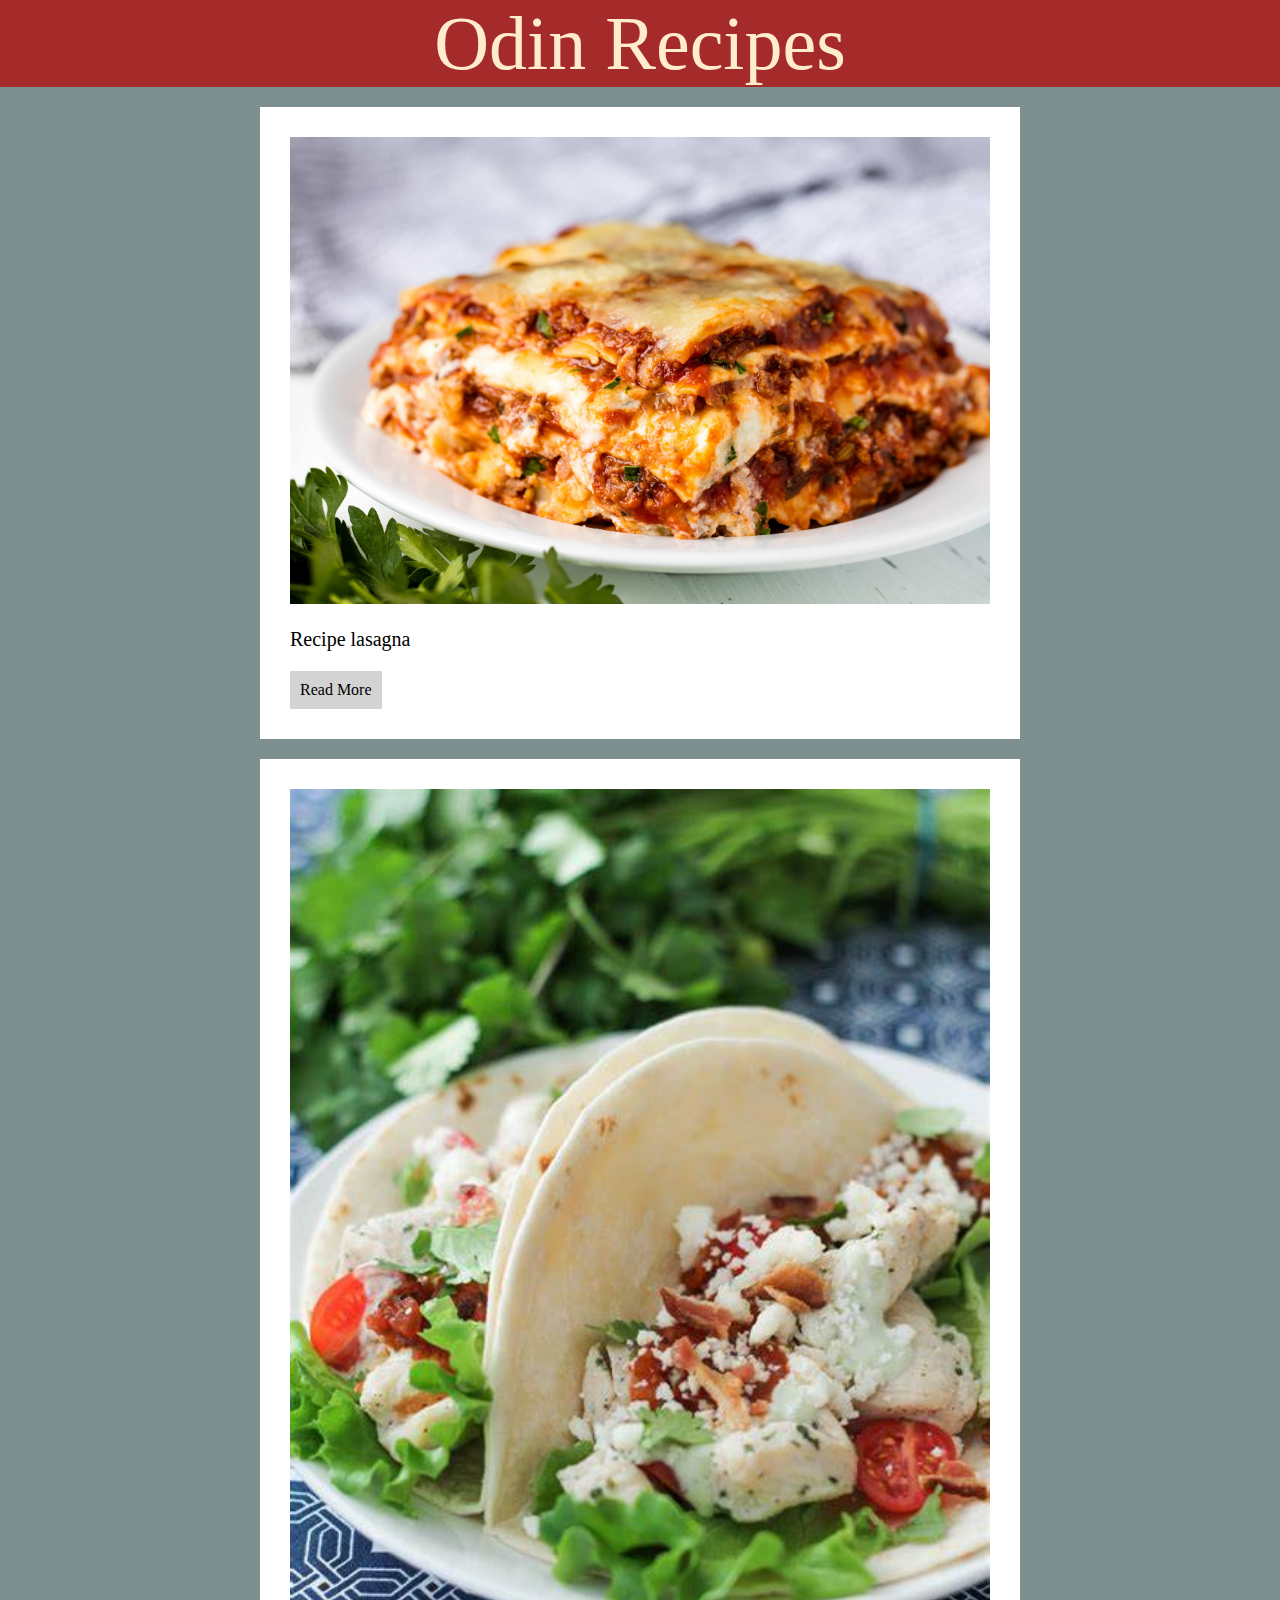
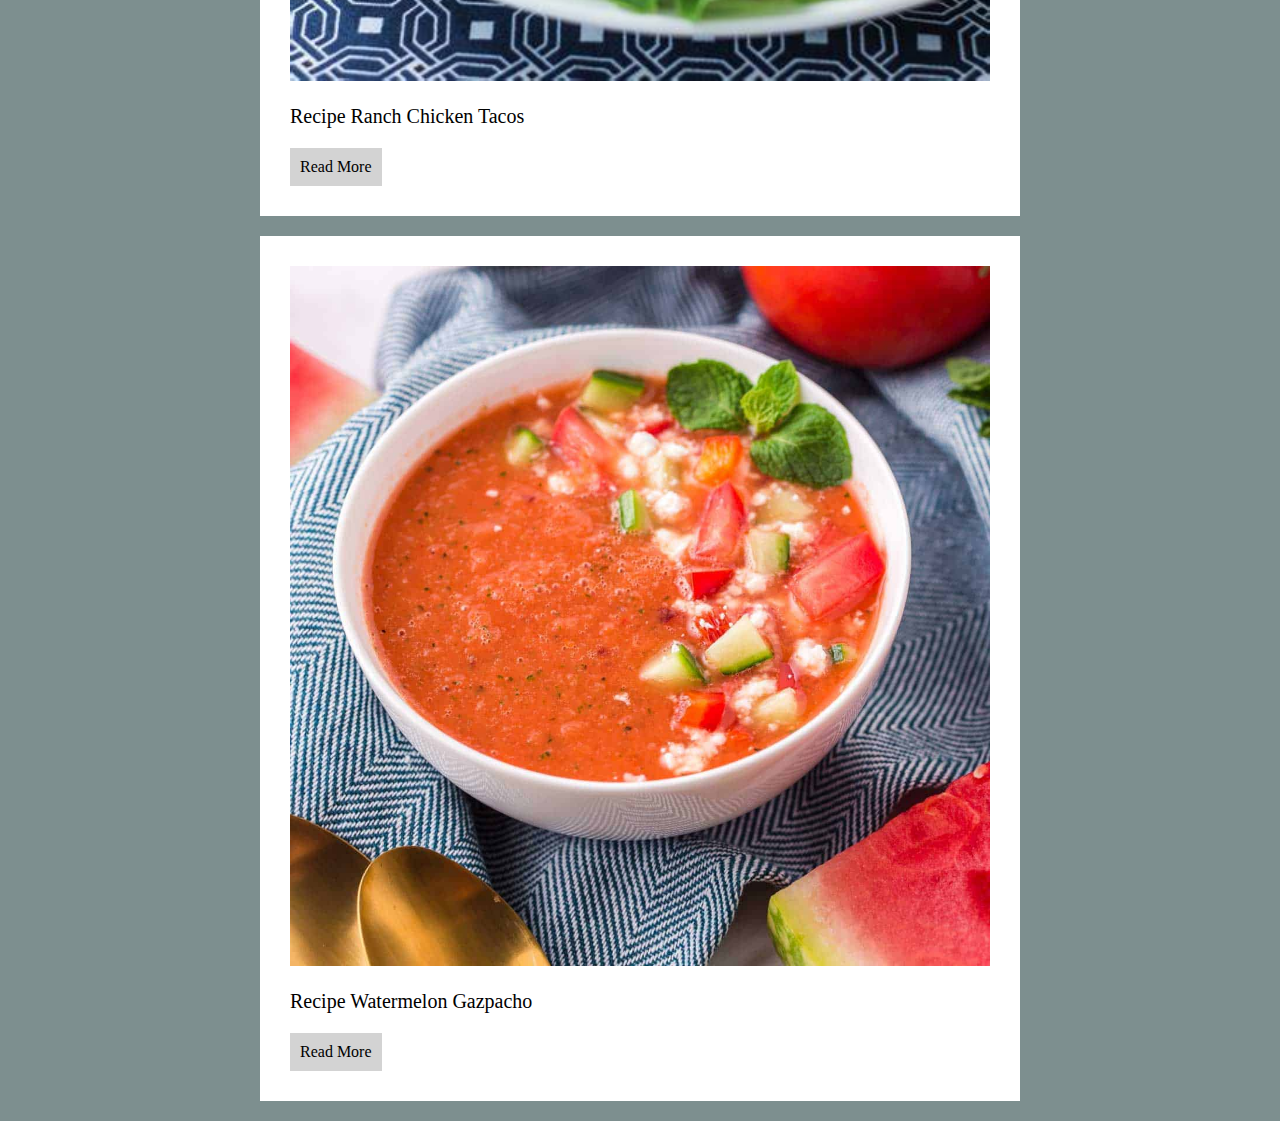
<file: index.html>
<!DOCTYPE html>
<html lang="en">
  <head>
    <meta scheme "UTF-8">
    <title>Odin Recipes</title>

    <link rel="stylesheet" href="/styles.css"
  </head>
  <body>
    <header>Odin Recipes</header>
    <div class="Main-Conten">
      <div class="Box">
        <img class="Image" src="/image/R.jpg" alt="lasagna" />
        <p>Recipe lasagna</p>
        <a class="Button" href="/recipes/lasagna.html">Read More</a>
      </div>
      <div class="Box">
        <img class="Image" src="/image/OIP.jpg" alt="Ranch Chicken Tacos" />
        <p>Recipe Ranch Chicken Tacos</p>
        <a class="Button" href="/recipes/ranch chiken tacos.html">Read More</a>
      </div>
      <div class="Box">
        <img
          class="Image"
          src="/image/Watermelon-Gazpacho-SQ-1.jpg"
          alt="Ranch Chicken Tacos"
        />
        <p>Recipe Watermelon Gazpacho</p>
        <a class="Button" href="/recipes/Watermelon Gazpacho.html">Read More</a>
      </div>
    </div>
  </body>
</html>
</file>
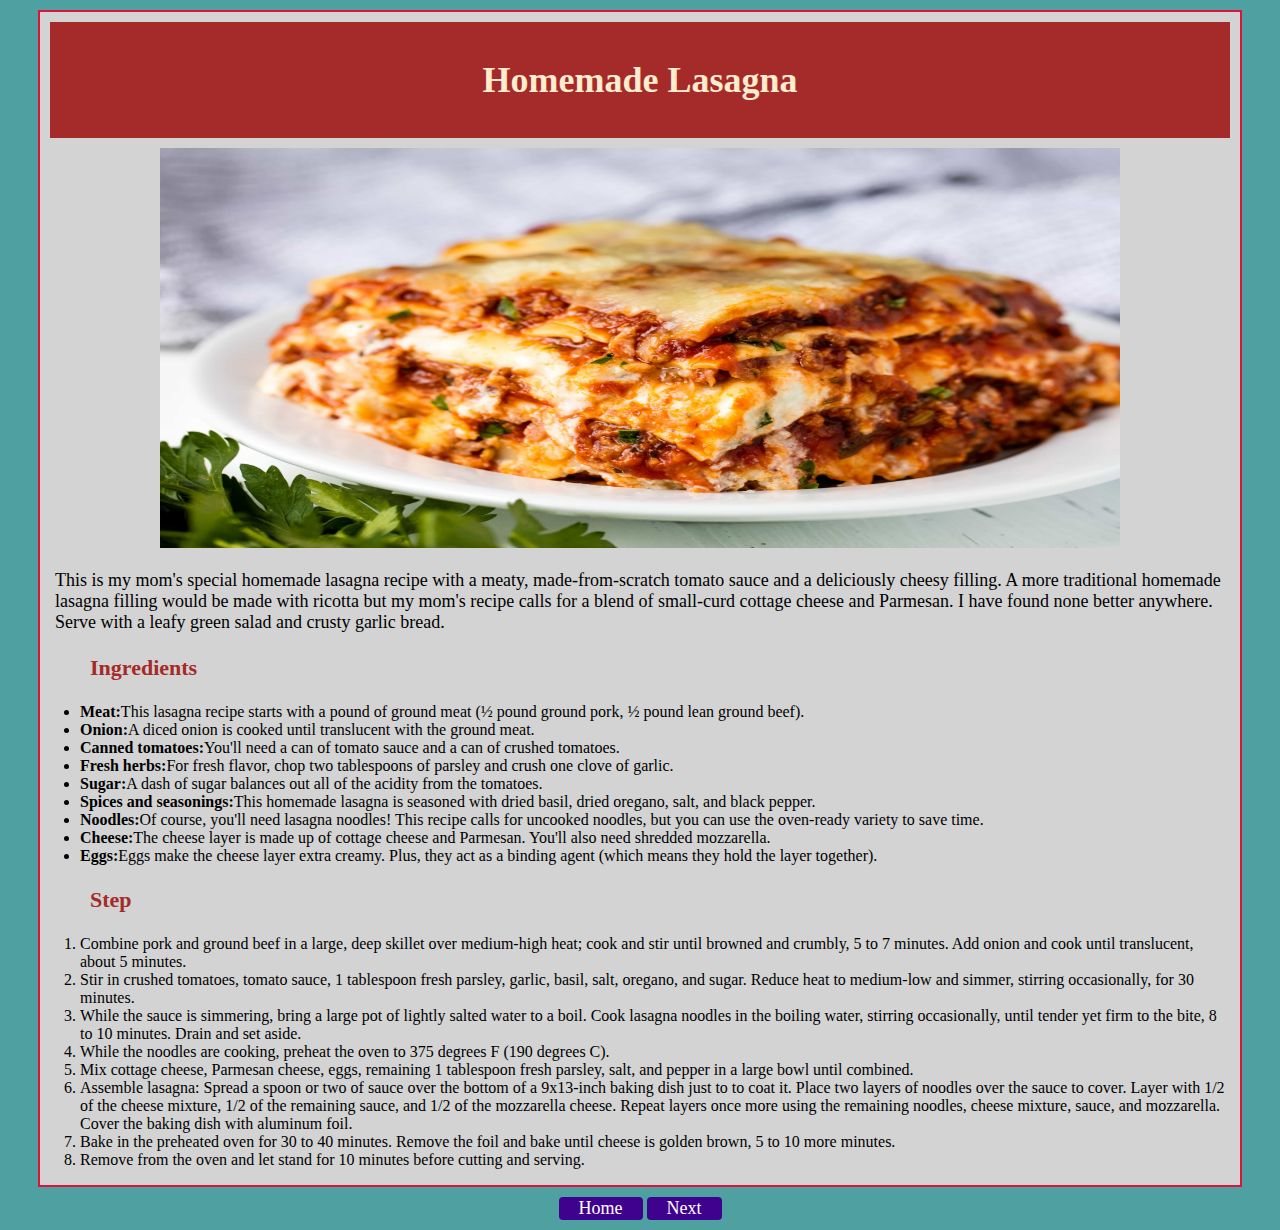
<file: recipes/lasagna.html>
<!DOCTYPE html>
<html lang="en">
  <head>
    <meta scheme="UTF-8" />
    <title>Homemade Lasagna</title>
    <link rel="stylesheet" href="/styles lasagna.css"
  </head>
  <body>
    <div class="Main-Conten">
      <header>
        <p>Homemade Lasagna</p>
      </header>
      <center>
        <img class="Image" src="/image/R.jpg" alt="Lasagna on dish" />
      </center>
      <p class="Text">
        This is my mom's special homemade lasagna recipe with a meaty,
        made-from-scratch tomato sauce and a deliciously cheesy filling. A more
        traditional homemade lasagna filling would be made with ricotta but my
        mom's recipe calls for a blend of small-curd cottage cheese and
        Parmesan. I have found none better anywhere. Serve with a leafy green
        salad and crusty garlic bread.
      </p>

      <p class="Detail">Ingredients</p>
      <ul class="list">
        <li>
          <strong>Meat:</strong>This lasagna recipe starts with a pound of
          ground meat (½ pound ground pork, ½ pound lean ground beef).
        </li>
        <li>
          <strong>Onion:</strong>A diced onion is cooked until translucent with
          the ground meat.
        </li>
        <li>
          <strong>Canned tomatoes:</strong>You'll need a can of tomato sauce and
          a can of crushed tomatoes.
        </li>
        <li>
          <strong>Fresh herbs:</strong>For fresh flavor, chop two tablespoons of
          parsley and crush one clove of garlic.
        </li>
        <li>
          <strong>Sugar:</strong>A dash of sugar balances out all of the acidity
          from the tomatoes.
        </li>
        <li>
          <strong>Spices and seasonings:</strong>This homemade lasagna is
          seasoned with dried basil, dried oregano, salt, and black pepper.
        </li>
        <li>
          <strong>Noodles:</strong>Of course, you'll need lasagna noodles! This
          recipe calls for uncooked noodles, but you can use the oven-ready
          variety to save time.
        </li>
        <li>
          <strong>Cheese:</strong>The cheese layer is made up of cottage cheese
          and Parmesan. You'll also need shredded mozzarella.
        </li>
        <li>
          <strong>Eggs:</strong>Eggs make the cheese layer extra creamy. Plus,
          they act as a binding agent (which means they hold the layer
          together).
        </li>
      </ul>
      <p class="Detail">Step</p>
      <ol class="list">
        <li>
          Combine pork and ground beef in a large, deep skillet over medium-high
          heat; cook and stir until browned and crumbly, 5 to 7 minutes. Add
          onion and cook until translucent, about 5 minutes.
        </li>
        <li>
          Stir in crushed tomatoes, tomato sauce, 1 tablespoon fresh parsley,
          garlic, basil, salt, oregano, and sugar. Reduce heat to medium-low and
          simmer, stirring occasionally, for 30 minutes.
        </li>
        <li>
          While the sauce is simmering, bring a large pot of lightly salted
          water to a boil. Cook lasagna noodles in the boiling water, stirring
          occasionally, until tender yet firm to the bite, 8 to 10 minutes.
          Drain and set aside.
        </li>
        <li>
          While the noodles are cooking, preheat the oven to 375 degrees F (190
          degrees C).
        </li>
        <li>
          Mix cottage cheese, Parmesan cheese, eggs, remaining 1 tablespoon
          fresh parsley, salt, and pepper in a large bowl until combined.
        </li>
        <li>
          Assemble lasagna: Spread a spoon or two of sauce over the bottom of a
          9x13-inch baking dish just to to coat it. Place two layers of noodles
          over the sauce to cover. Layer with 1/2 of the cheese mixture, 1/2 of
          the remaining sauce, and 1/2 of the mozzarella cheese. Repeat layers
          once more using the remaining noodles, cheese mixture, sauce, and
          mozzarella. Cover the baking dish with aluminum foil.
        </li>
        <li>
          Bake in the preheated oven for 30 to 40 minutes. Remove the foil and
          bake until cheese is golden brown, 5 to 10 more minutes.
        </li>
        <li>
          Remove from the oven and let stand for 10 minutes before cutting and
          serving.
        </li>
      </ol>
    </div>
    <footer>
      <center>
        <a href="/index.html" class="Button">Home</a>
        <a href="/recipes/ranch chiken tacos.html" class="Button">Next</a>
      </center>
    </footer>
  </body>
</html>
</file>
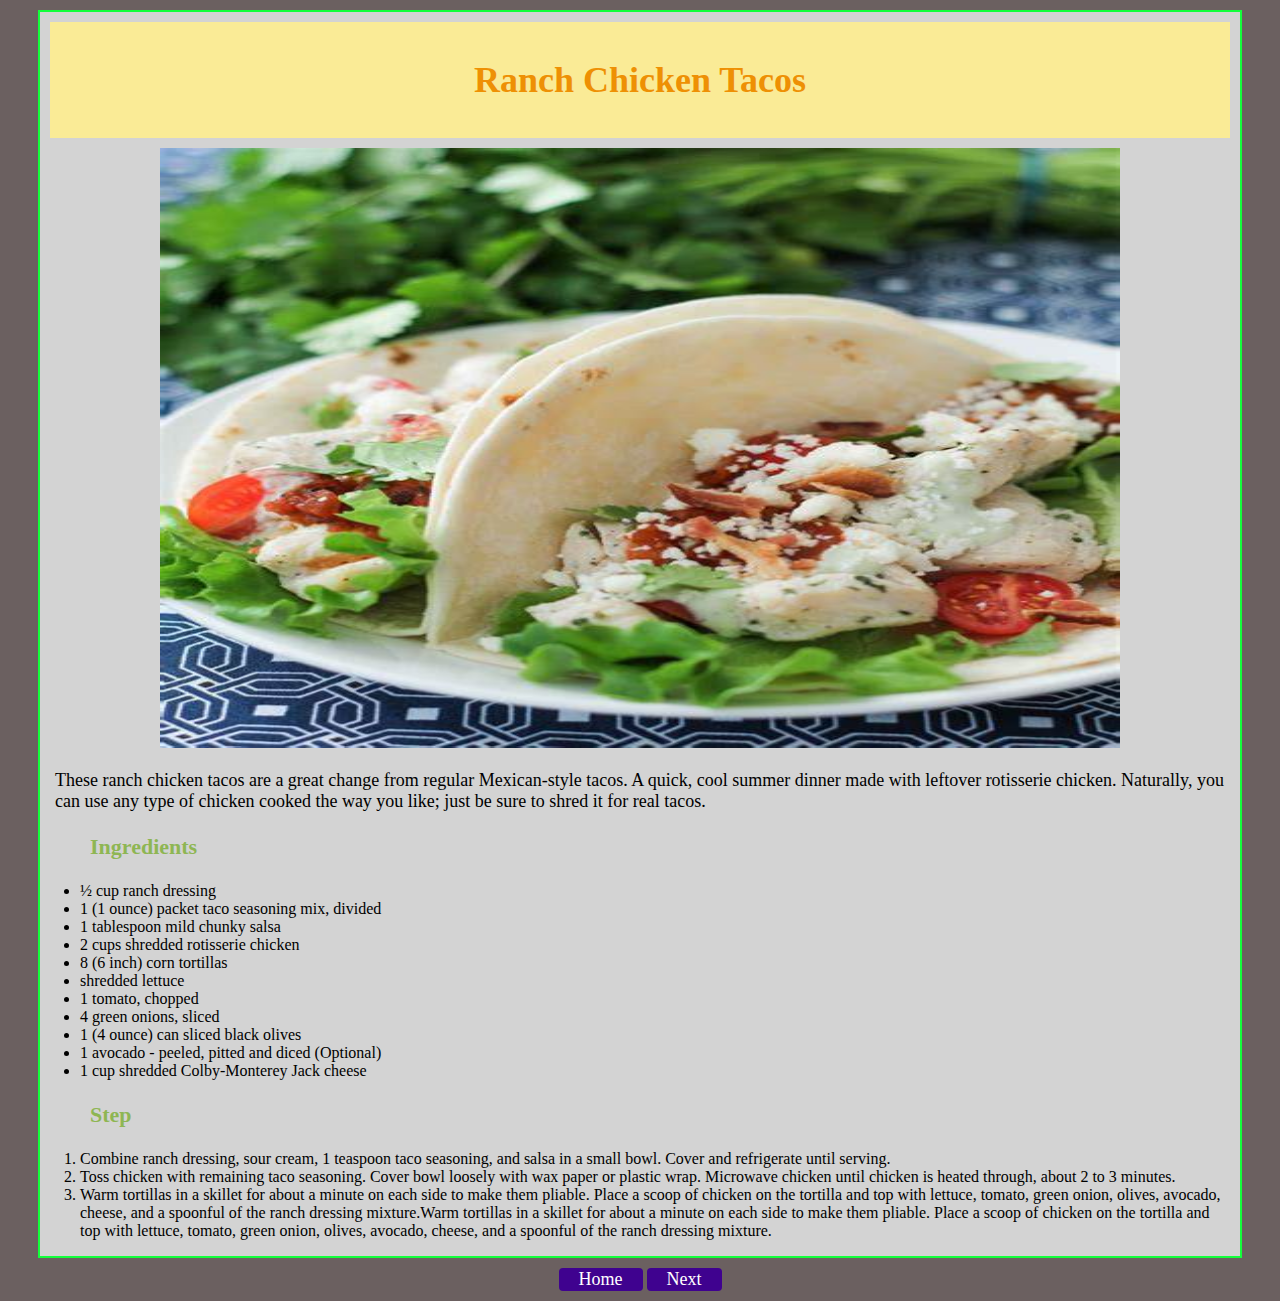
<file: recipes/ranch chiken tacos.html>
<!DOCTYPE html>
<html lang="en">
  <head>
    <meta scheme="UTF-8" />
    <title>Ranch Chicken Tacos</title>
    <link rel="stylesheet" href="/styles ranch chiken tacos.css" />
  </head>
  <body>
    <div class="Main-Conten">
      <header>
        <p>Ranch Chicken Tacos</p>
      </header>
      <center>
        <img
          class="Image"
          src="/image/OIP.jpg"
          alt="Ranch Chicken Tacos on dish"
        />
      </center>
      <p class="Text">
        These ranch chicken tacos are a great change from regular Mexican-style
        tacos. A quick, cool summer dinner made with leftover rotisserie
        chicken. Naturally, you can use any type of chicken cooked the way you
        like; just be sure to shred it for real tacos.
      </p>

      <p class="Detail">Ingredients</p>
      <ul class="list">
        <li>½ cup ranch dressing</li>
        <li>1 (1 ounce) packet taco seasoning mix, divided</li>
        <li>1 tablespoon mild chunky salsa</li>
        <li>2 cups shredded rotisserie chicken</li>
        <li>8 (6 inch) corn tortillas</li>
        <li>shredded lettuce</li>
        <li>1 tomato, chopped</li>
        <li>4 green onions, sliced</li>
        <li>1 (4 ounce) can sliced black olives</li>
        <li>1 avocado - peeled, pitted and diced (Optional)</li>
        <li>1 cup shredded Colby-Monterey Jack cheese</li>
      </ul>
      <p class="Detail">Step</p>
      <ol class="list">
        <li>
          Combine ranch dressing, sour cream, 1 teaspoon taco seasoning, and
          salsa in a small bowl. Cover and refrigerate until serving.
        </li>
        <li>
          Toss chicken with remaining taco seasoning. Cover bowl loosely with
          wax paper or plastic wrap. Microwave chicken until chicken is heated
          through, about 2 to 3 minutes.
        </li>
        <li>
          Warm tortillas in a skillet for about a minute on each side to make
          them pliable. Place a scoop of chicken on the tortilla and top with
          lettuce, tomato, green onion, olives, avocado, cheese, and a spoonful
          of the ranch dressing mixture.Warm tortillas in a skillet for about a
          minute on each side to make them pliable. Place a scoop of chicken on
          the tortilla and top with lettuce, tomato, green onion, olives,
          avocado, cheese, and a spoonful of the ranch dressing mixture.
        </li>
      </ol>
    </div>
    <footer>
      <center>
        <a href="/index.html" class="Button">Home</a>
        <a href="/recipes/Watermelon Gazpacho.html" class="Button">Next</a>
      </center>
    </footer>
  </body>
</html>
</file>
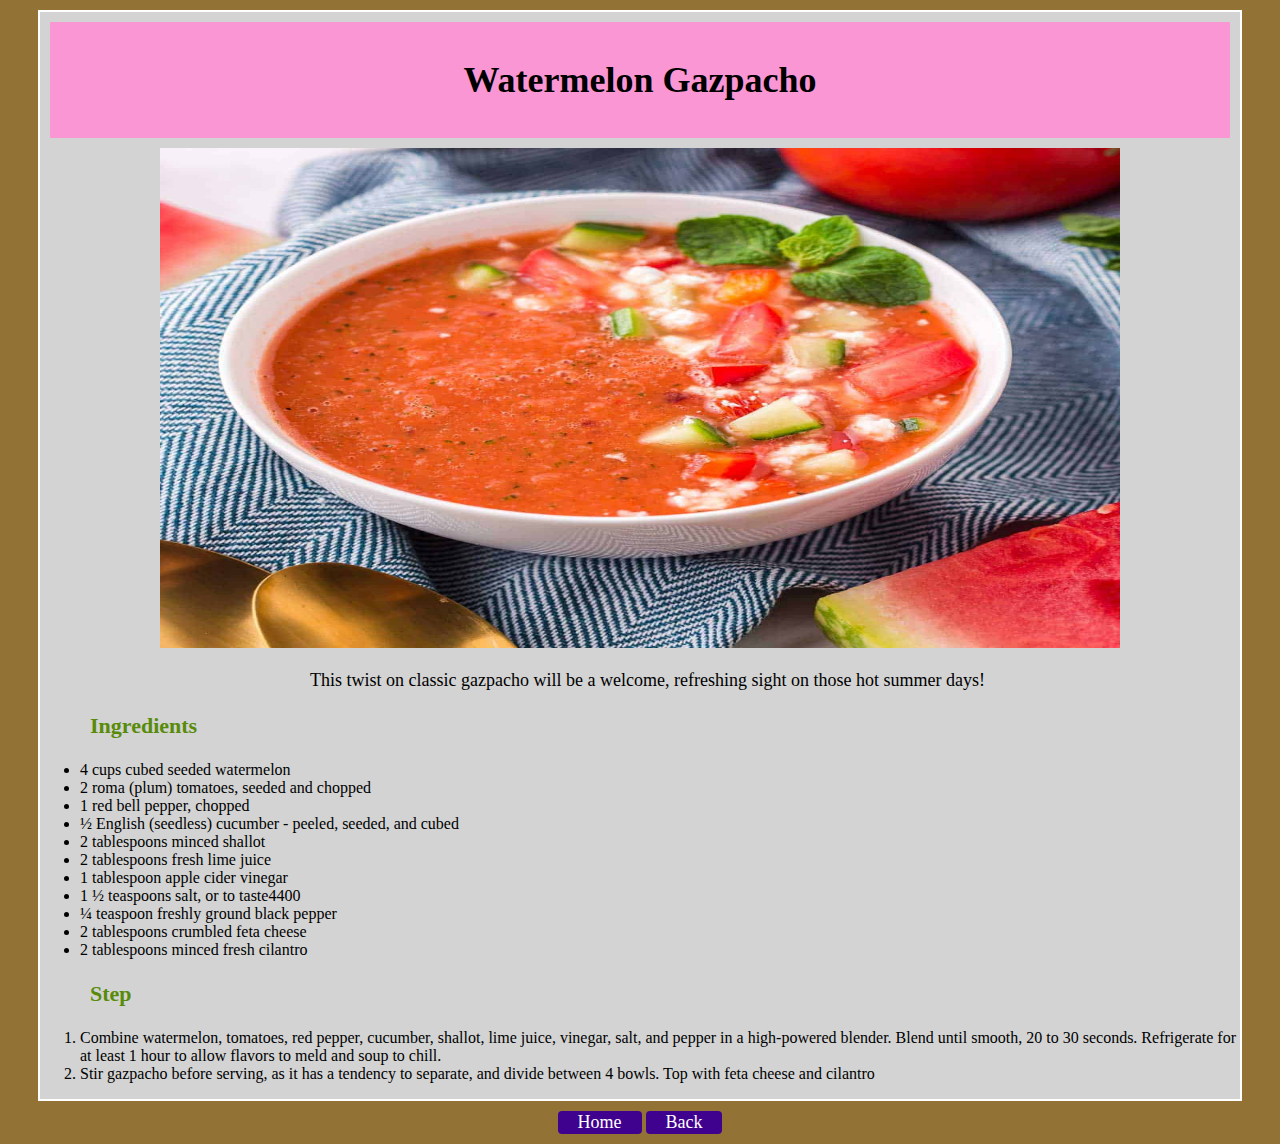
<file: recipes/Watermelon Gazpacho.html>
<!DOCTYPE html>
<html lang="en">
  <head>
    <meta charset="UTF-8" />
    <meta name="viewport" content="width=device-width, initial-scale=1.0" />
    <title>Watermelon Gazpacho</title>
    <link rel="stylesheet" href="/styles watermalon Gaz.css"
  </head>
  <body>
    <div class="Main-Conten">
      <header>
        <p>Watermelon Gazpacho</p>
      </header>
      <center>
        <img
          src="/image/Watermelon-Gazpacho-SQ-1.jpg"
          width="500"
          height="500"
        />
      </center>
      <p class="Text">
        This twist on classic gazpacho will be a welcome, refreshing sight on
        those hot summer days!
      </p>
      <p class="Detail">Ingredients</p>
      <ul class="list">
        <li>4 cups cubed seeded watermelon</li>
        <li>2 roma (plum) tomatoes, seeded and chopped</li>
        <li>1 red bell pepper, chopped</li>
        <li>½ English (seedless) cucumber - peeled, seeded, and cubed</li>
        <li>2 tablespoons minced shallot</li>
        <li>2 tablespoons fresh lime juice</li>
        <li>1 tablespoon apple cider vinegar</li>
        <li>1 ½ teaspoons salt, or to taste4400</li>
        <li>¼ teaspoon freshly ground black pepper</li>
        <li>2 tablespoons crumbled feta cheese</li>
        <li>2 tablespoons minced fresh cilantro</li>
      </ul>
      <p class="Detail">Step</p>
      <ol>
        <li>
          Combine watermelon, tomatoes, red pepper, cucumber, shallot, lime
          juice, vinegar, salt, and pepper in a high-powered blender. Blend
          until smooth, 20 to 30 seconds. Refrigerate for at least 1 hour to
          allow flavors to meld and soup to chill.
        </li>
        <li>
          Stir gazpacho before serving, as it has a tendency to separate, and
          divide between 4 bowls. Top with feta cheese and cilantro
        </li>
      </ol>
    </div>
    <footer>
      <center>
        <a href="/index.html" class="Button">Home</a>
        <a href="/recipes/ranch chiken tacos.html" class="Button">Back</a>
      </center>
    </footer>
  </body>
</html>
</file>
<file: styles.css>
html,body{
    background-color: rgb(125, 143, 143);
    margin: 0%;
    padding: 0%;
}
p{
    font-size: 20px;
}
header{
    font-size: 76px;
    color: blanchedalmond;
    background-color: brown;
    text-align: center;
}
.Main-Conten{
    max-width: 800px;
    margin: auto;
}
.Image{ 
    width: 100%;
}
.Box{
    background-color: white;
    margin: 20px;
    padding: 30px;
}
.Button{
    background-color: lightgrey ;
    color: black;
    text-decoration: none;
    padding: 10px;
    display: inline-block;
}
</file>
<file: styles lasagna.css>
body{
    background-color: rgb(79, 160, 160);
    margin: 10px;
}
header {
    background-color: brown;
    color: blanchedalmond;
    font-size: 36px;
    font-weight: 600;
    text-align: center;
    padding: 1px;
    margin: 10px;

}
.Main-Conten {
    margin: auto;
    max-width: 1200px;
    border: 2px solid crimson;
    background-color: lightgrey;
}
.Image{
    width: 80%;
    height: 400px;
}
.Text{
    font-size: 18px;
    font-weight: 300;
    padding-left: 15px;
}
.Detail{
    font-size: 22px;
    font-weight: 600;
    padding-left: 50px;
    color: brown;
}   
.list{
    font-size: 16px;
    padding-right: 15px;
}
footer{
    margin: 5px;
}
.Button{
    background-color: rgb(63, 2, 143);
    color: white;
    font-size: 18px;
    text-align: center;
    padding: 1px 20px;
    border-radius: 4px;
    display: inline-block;
    text-decoration: none;
    margin-top: 5px;

}
</file>
<file: styles ranch chiken tacos.css>
body{
    background-color: rgb(107, 96, 96);
    margin: 10px;
}

header {
    font-size: 36px;
    font-weight: 600;
    text-align: center;
    color: rgb(238, 144, 4);
    background-color: rgb(250, 235, 150);
    margin: 10px;
    padding: 1px;
}
.Main-Conten{
    border: 2px solid rgb(18, 255, 58);
    margin: auto;
    max-width: 1200px;
    background-color: lightgray;
}
.Image{
    width: 80%;
    height: 600px;
}
.Text{
    font-size: 18px;
    font-weight: 300;
    padding-left: 15px;

}
.Detail{
    font-size: 22px;
    font-weight: 600;
    padding-left: 50px;
    color: rgb(142, 182, 83);
}   
.list{
    font-size: 16px;
    padding-right: 15px;
}
footer{
    margin: 5px;
}
.Button{
    background-color: rgb(63, 2, 143);
    color: white;
    font-size: 18px;
    text-align: center;
    padding: 1px 20px;
    border-radius: 4px;
    display: inline-block;
    text-decoration: none;
    margin-top: 5px;

}
</file>
<file: styles watermalon Gaz.css>
body{
    background-color: rgb(146, 114, 53);
    margin: 10px;
}
.Main-Conten {
    border: 2px solid rgb(255, 255, 255);
    margin: auto;
    max-width: 1200px;
    background-color: lightgray;
}
header {
    font-size: 36px;
    font-weight: 600;
    text-align: center;
    color: rgb(0, 0, 0);
    background-color: rgb(250, 150, 212);
    margin: 10px;
    padding: 1px;
}
img{
    width: 80%;

    
}
.Text{
    color: black;
    font-size: 18px;
    font-weight: 300;
    padding-left: 15px;
    text-align: center;

}
.Detail{
    font-size: 22px;
    font-weight: 600;
    padding-left: 50px;
    color: rgb(88, 139, 10);
}   
.list{
    font-size: 16px;
}
footer{
    margin: 5px;
}
.Button{
    background-color: rgb(63, 2, 143);
    color: white;
    font-size: 18px;
    text-align: center;
    padding: 1px 20px;
    border-radius: 4px;
    display: inline-block;
    text-decoration: none;
    margin-top: 5px;

}
</file>
